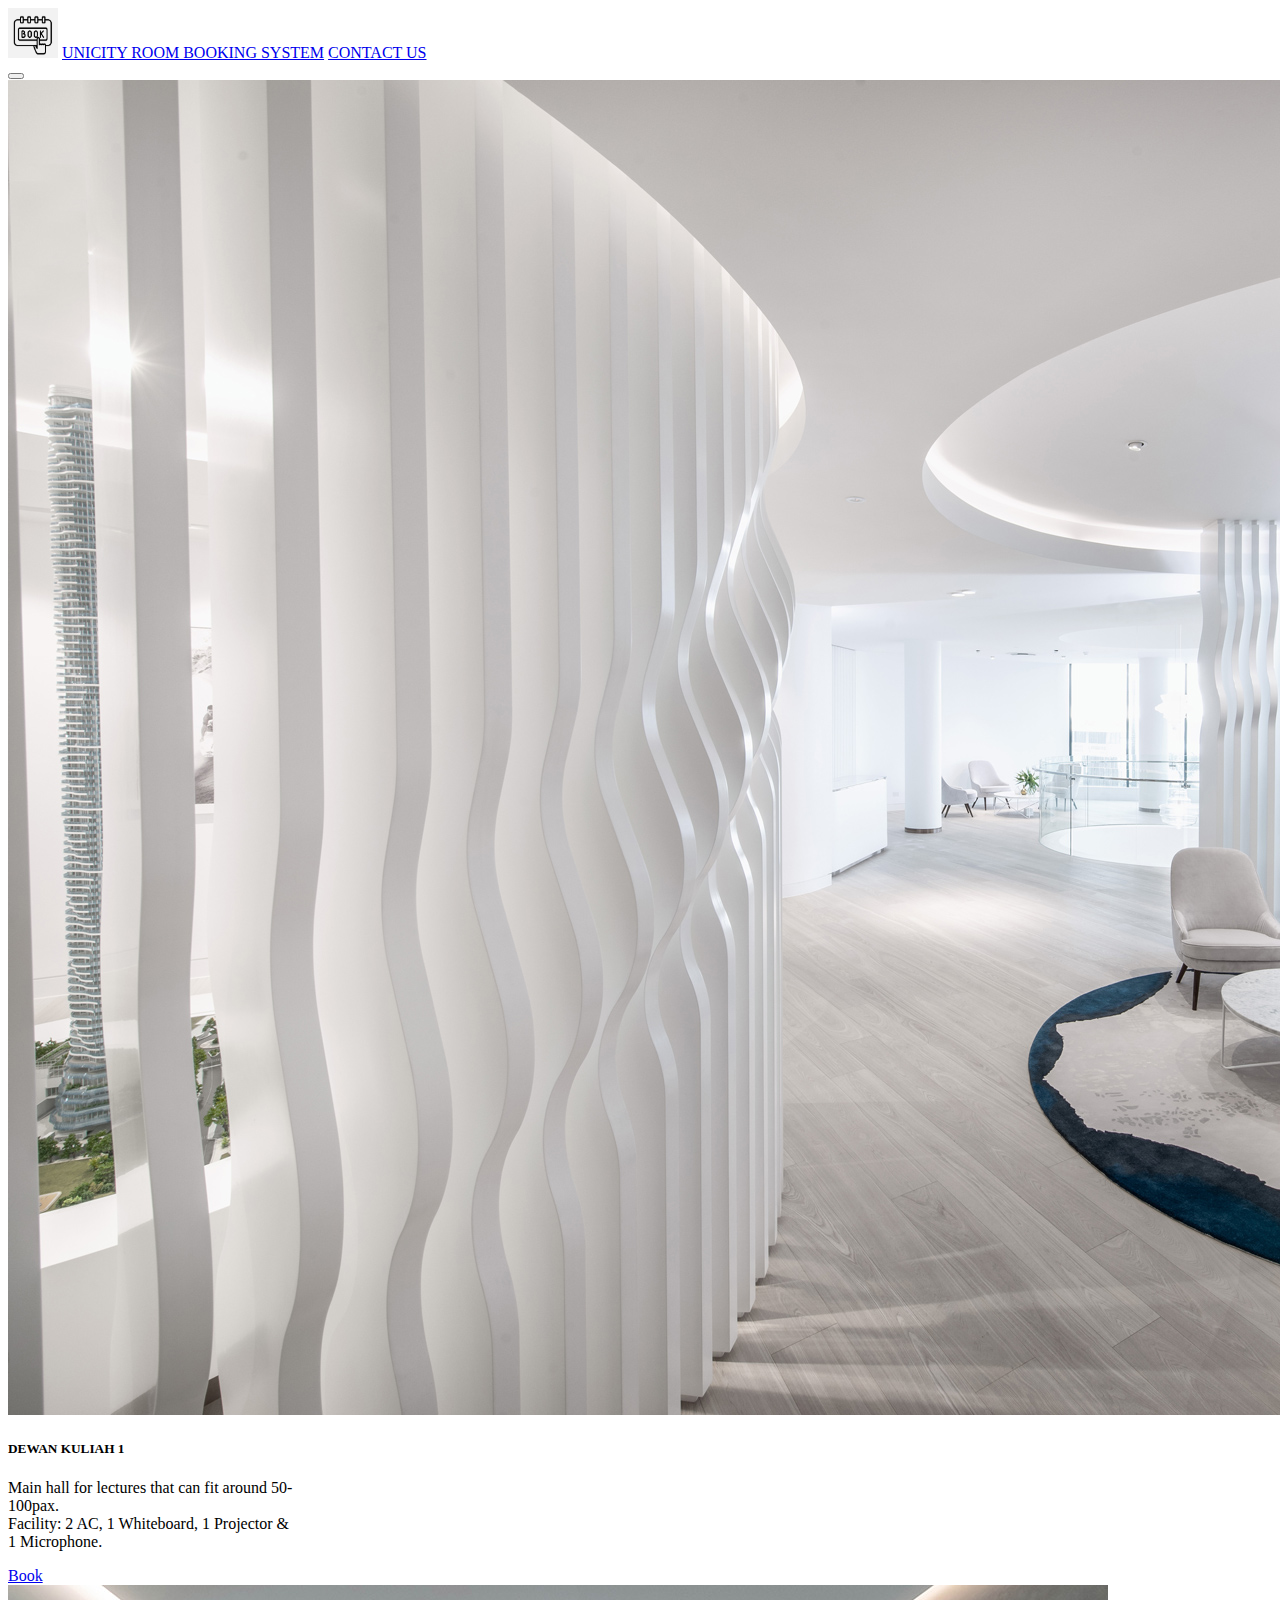
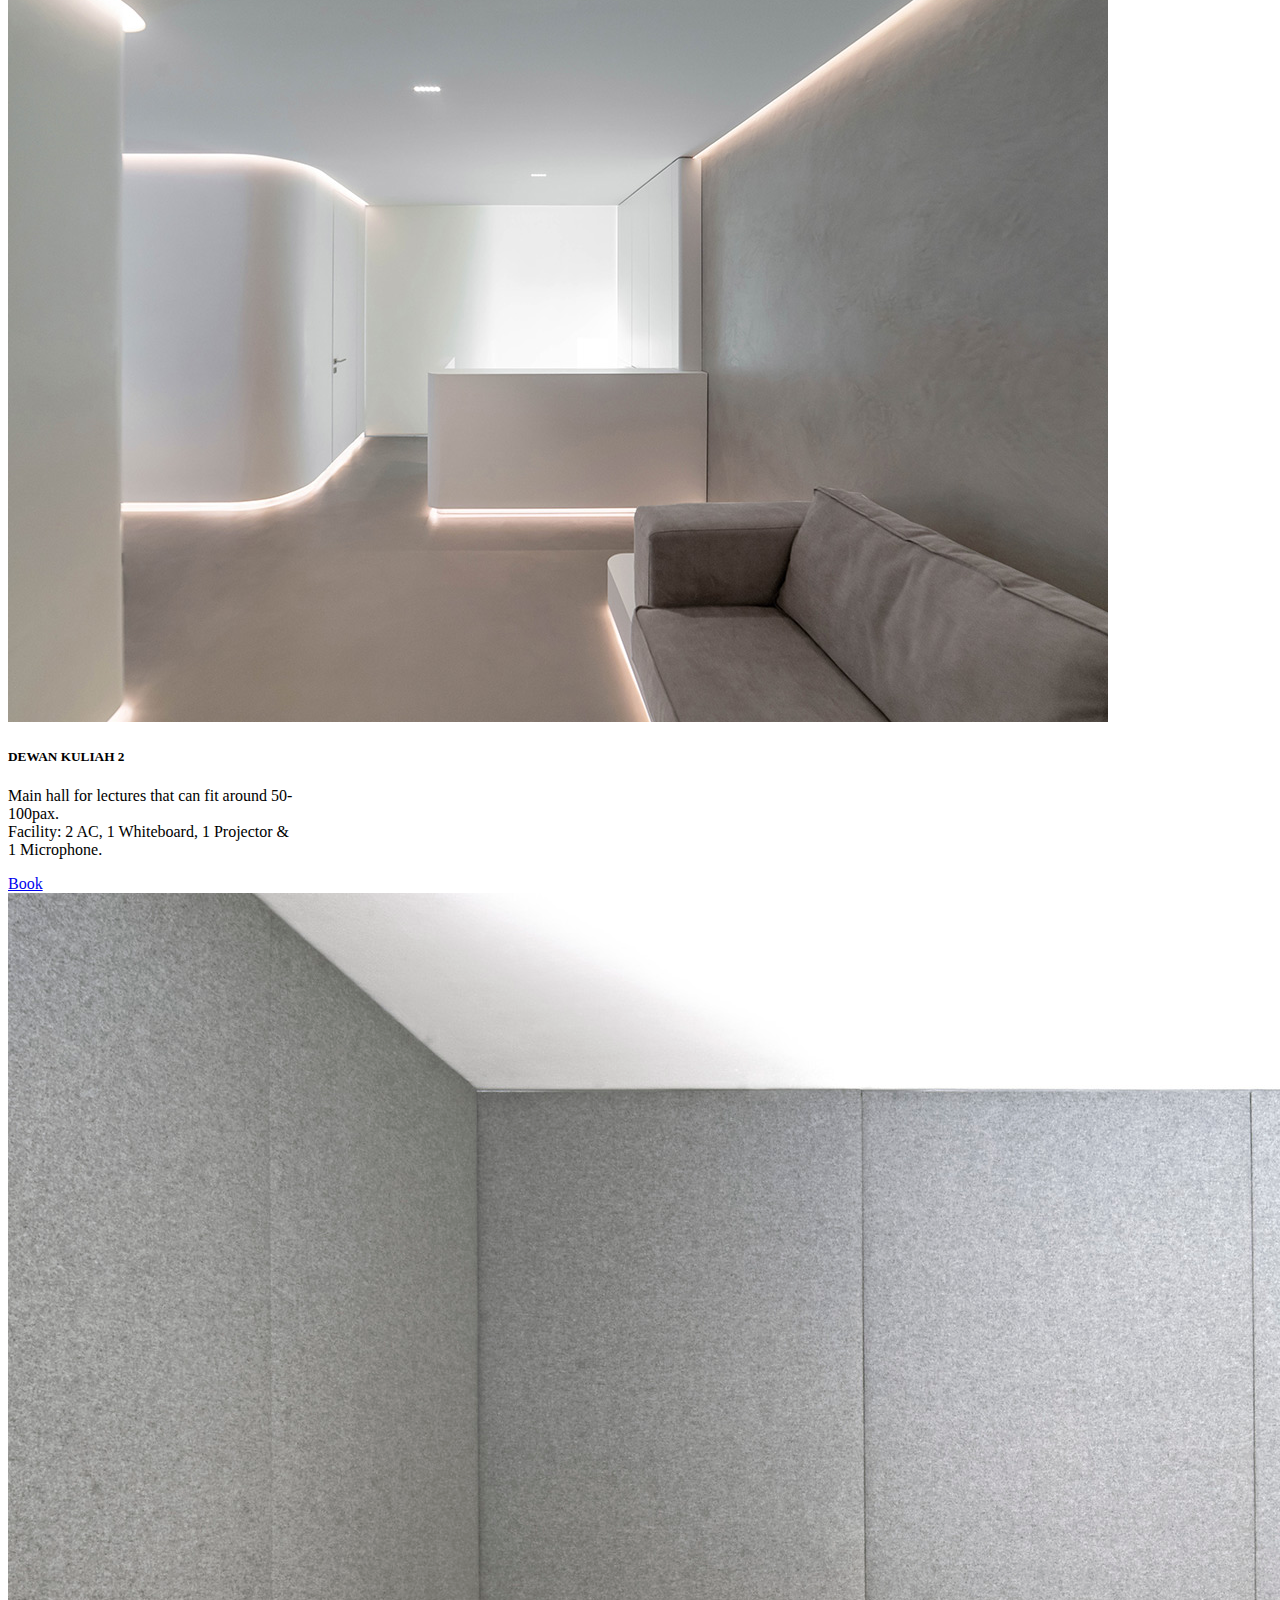
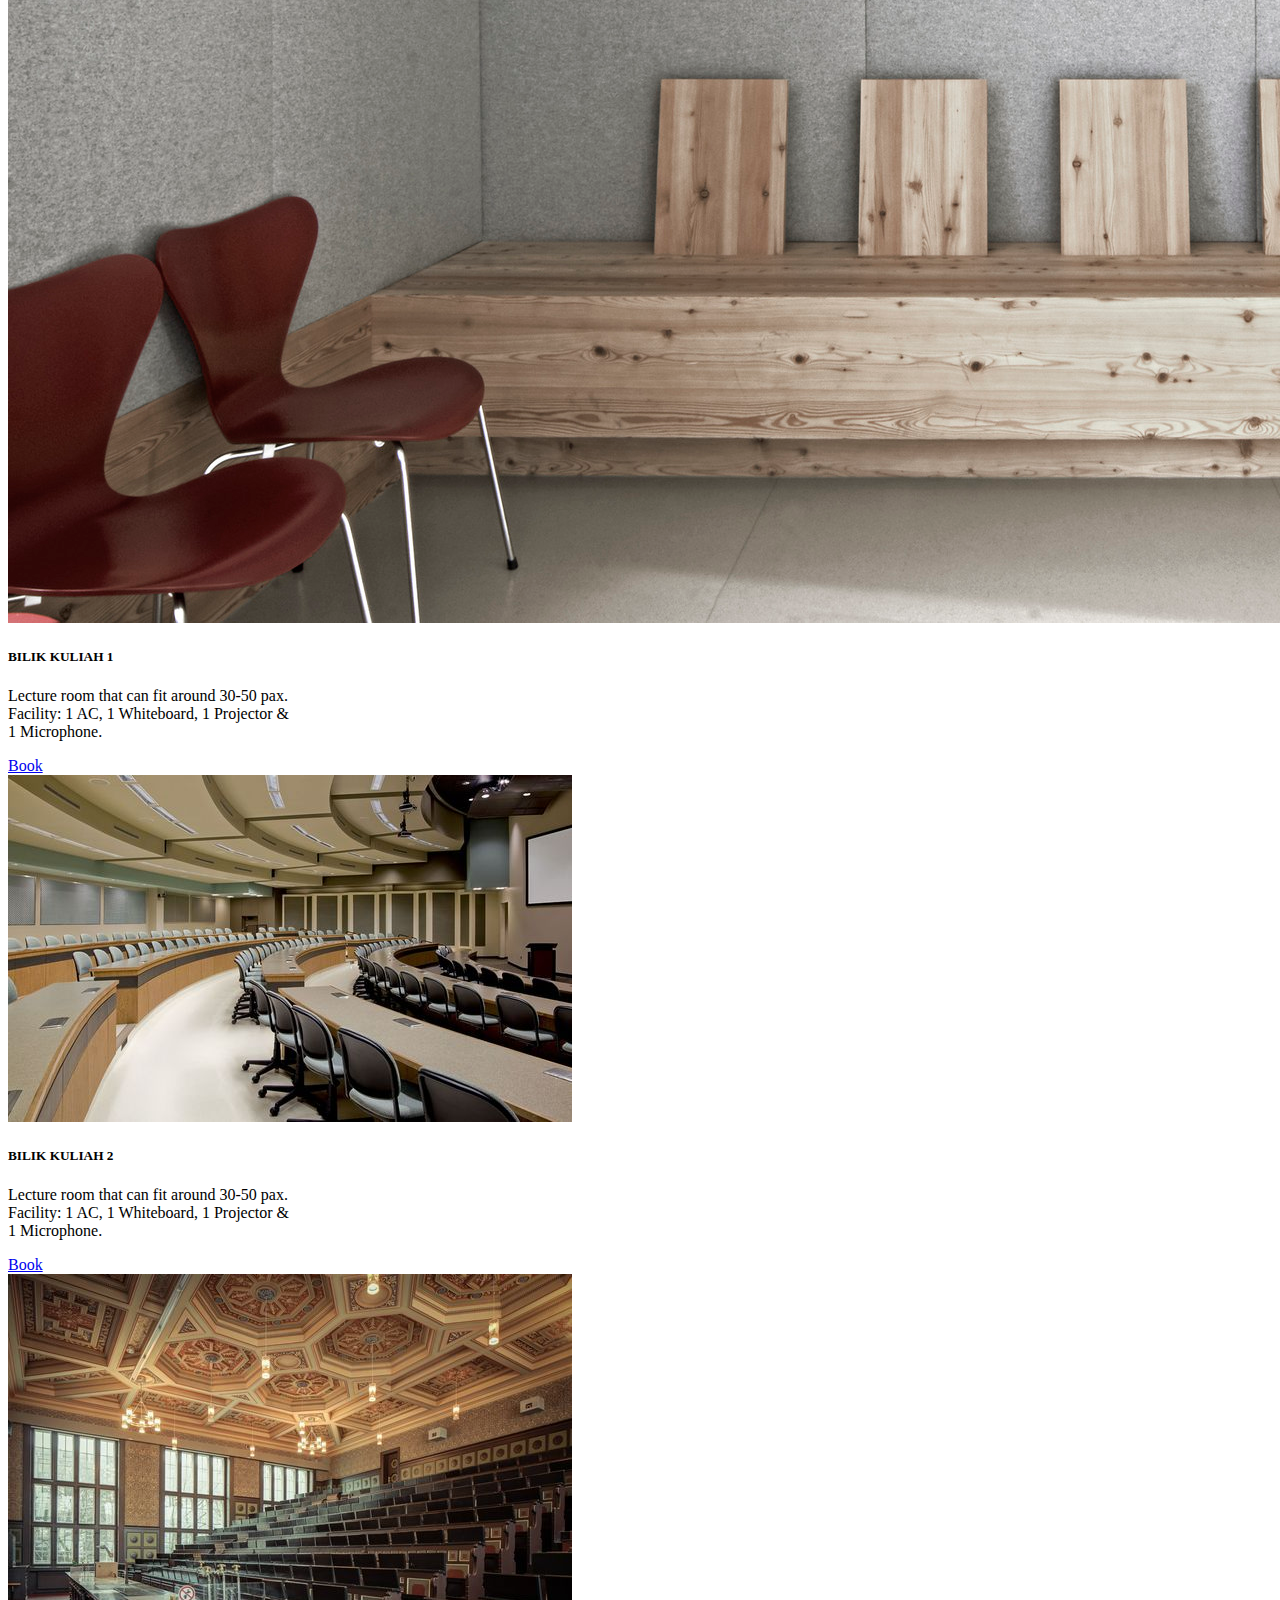
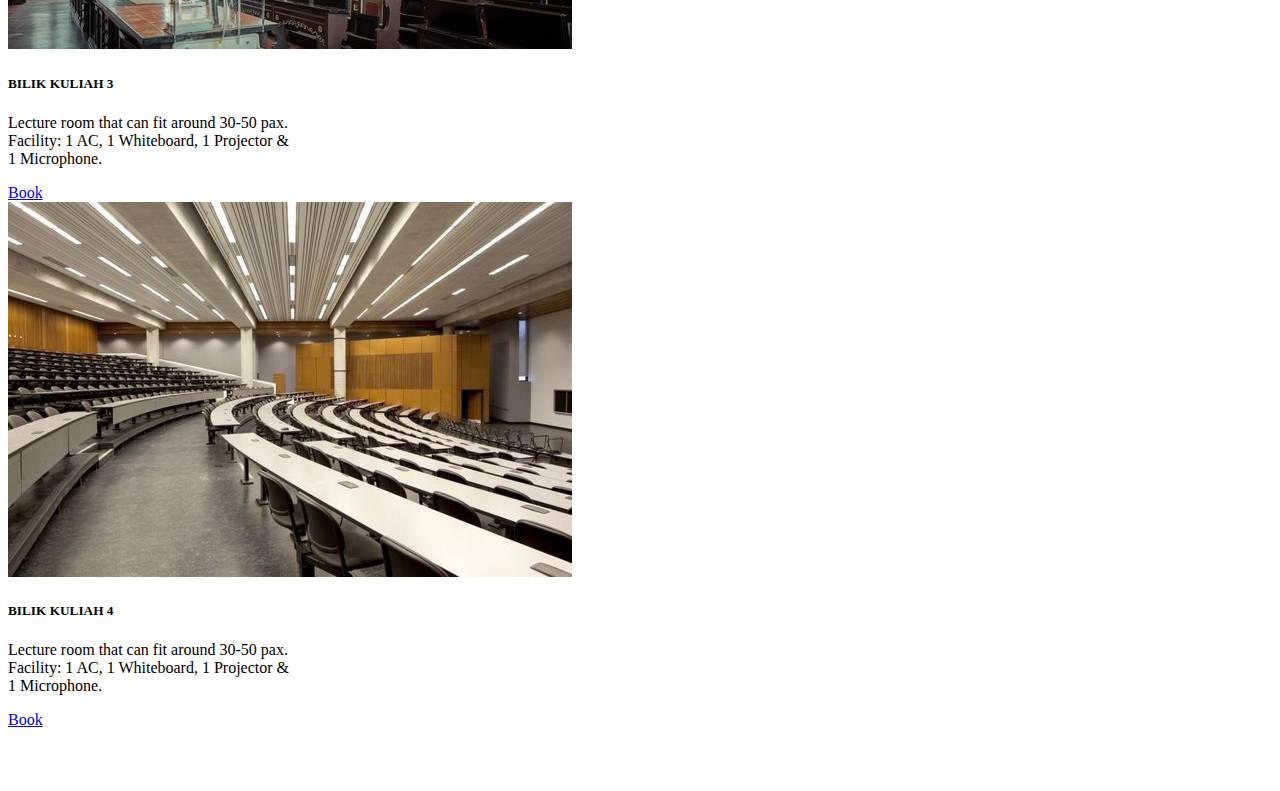
<file: index.html>
<!DOCTYPE html>
<html lang="en">

  <head>
    <meta charset="UTF-8">
    <meta http-equiv="X-UA-Compatible" content="IE=edge">
    <meta name="viewport" content="width=device-width, initial-scale=1">
    <title>Unicity Room Booking System</title>
    <!-- CSS only -->
    <link href="https://cdn.jsdelivr.net/npm/bootstrap@5.2.3/dist/css/bootstrap.min.css" rel="stylesheet"
        integrity="sha384-rbsA2VBKQhggwzxH7pPCaAqO46MgnOM80zW1RWuH61DGLwZJEdK2Kadq2F9CUG65" crossorigin="anonymous">
    <link rel="stylesheet" href="style.css">
</head>
<body>
    <div>
        <!-- ini navbar -->

        <nav class="navbar bg-success navbar-dark">
          <div class="container-fluid">
            <img src= "booking icon.jpg" alt="Bootstrap" width="50" height="50">
            <a class="navbar-brand" href="#">UNICITY ROOM BOOKING SYSTEM</a>
                <a href="https://wa.me/601161919467" class="btn btn-outline-light">CONTACT US</a>
              </div>
          
            <button class="navbar-toggler" type="button" data-bs-toggle="collapse" 
            data-bs-target="#navbarNavAltMarkup" aria-controls="navbarNavAltMarkup" 
            aria-expanded="false" aria-label="Toggle navigation"></button>
            <div class="collapse navbar-collapse" id="navbarNavAltMarkup">
              <div class="navbar-nav">
              
              </div>
            </div>
          </div>
        </nav>
      
          <!-- ini navbar end -->
          
         <!-- room -->
         <div class=" container px:auto mt-5" style="width: 900px;">
          <div class="position:right;">
          <div class="row">
              <div class="card p-2 g-col-6" style="width: 18rem;">
                  <img src="dk1.jpg" class="card-img-top" alt="...">
                  <div class="card-body">
                    <h5 class="card-title">DEWAN KULIAH 1</h5>
                    <p class="card-text"> Main hall for lectures that can fit around 50-100pax. <br>
                       Facility: 2 AC, 1 Whiteboard, 1 Projector & 1 Microphone.</p>
                    <a href="https://forms.gle/5k4iYCmG85zArZNw8" class="btn btn-outline-success">Book</a>
                  </div>
                </div>
                <div class="card card p-2 g-col-6 " style="width: 18rem;">
                  <img src="dk2.jpg" class="card-img-top" alt="...">
                  <div class="card-body">
                    <h5 class="card-title">DEWAN KULIAH 2</h5>
                    <p class="card-text"> Main hall for lectures that can fit around 50-100pax.<br>
                      Facility: 2 AC, 1 Whiteboard, 1 Projector & 1 Microphone.</p>
                    <a href="https://forms.gle/5k4iYCmG85zArZNw8" class="btn btn-outline-success">Book</a>
                  </div>
                </div>
                <div class="card card p-2 g-col-6" style="width: 18rem;">
                  <img src="bk1.jpg" class="card-img-top" alt="...">
                  <div class="card-body">
                    <h5 class="card-title">BILIK KULIAH 1</h5>
                    <p class="card-text">Lecture room that can fit around 30-50 pax.<br>
                      Facility: 1 AC, 1 Whiteboard, 1 Projector & 1 Microphone. </p>
                    <a href="https://forms.gle/5k4iYCmG85zArZNw8" class="btn btn-outline-success">Book</a>
                  </div>
                </div>
                <div class="card card p-2 g-col-6" style="width: 18rem;">
                  <img src="bk2.jpg" class="card-img-top" alt="...">
                  <div class="card-body">
                    <h5 class="card-title">BILIK KULIAH 2</h5>
                    <p class="card-text">Lecture room that can fit around 30-50 pax.<br>
                      Facility: 1 AC, 1 Whiteboard, 1 Projector & 1 Microphone. </p>
                    <a href="https://forms.gle/5k4iYCmG85zArZNw8" class="btn btn-outline-success">Book</a>
                  </div>
                </div>
                <div class="card card p-2 g-col-6" style="width: 18rem;">
                  <img src="bk3.jpg" class="card-img-top" alt="...">
                  <div class="card-body">
                    <h5 class="card-title">BILIK KULIAH 3</h5>
                    <p class="card-text">Lecture room that can fit around 30-50 pax.<br>
                      Facility: 1 AC, 1 Whiteboard, 1 Projector & 1 Microphone. </p>
                    <a href="https://forms.gle/5k4iYCmG85zArZNw8" class="btn btn-outline-success">Book</a>
                  </div>
                </div>
                <div class="card card p-2 g-col-6" style="width: 18rem;">
                  <img src="bk4.jpg" class="card-img-top" alt="...">
                  <div class="card-body">
                    <h5 class="card-title">BILIK KULIAH 4</h5>
                    <p class="card-text">Lecture room that can fit around 30-50 pax.<br>
                      Facility: 1 AC, 1 Whiteboard, 1 Projector & 1 Microphone. </p>
                    <a href="https://forms.gle/5k4iYCmG85zArZNw8" class="btn btn-outline-success">Book</a>
                  </div>
                </div>
            </div>
        </div>
        </div>
          <!-- room end -->
          
          <br><br><br>
          <div class="container ">
          <div class="text-center">
           
          </div>
        </div>

         
   
    <!-- JavaScript Bundle with Popper -->
    <script type="module" src="https://cdn.jsdelivr.net/npm/bootstrap@5.2.3/dist/js/bootstrap.bundle.min.js"
        integrity="sha384-kenU1KFdBIe4zVF0s0G1M5b4hcpxyD9F7jL+jjXkk+Q2h455rYXK/7HAuoJl+0I4"
        crossorigin="anonymous"></script>
       
</body>

</html>
</file>
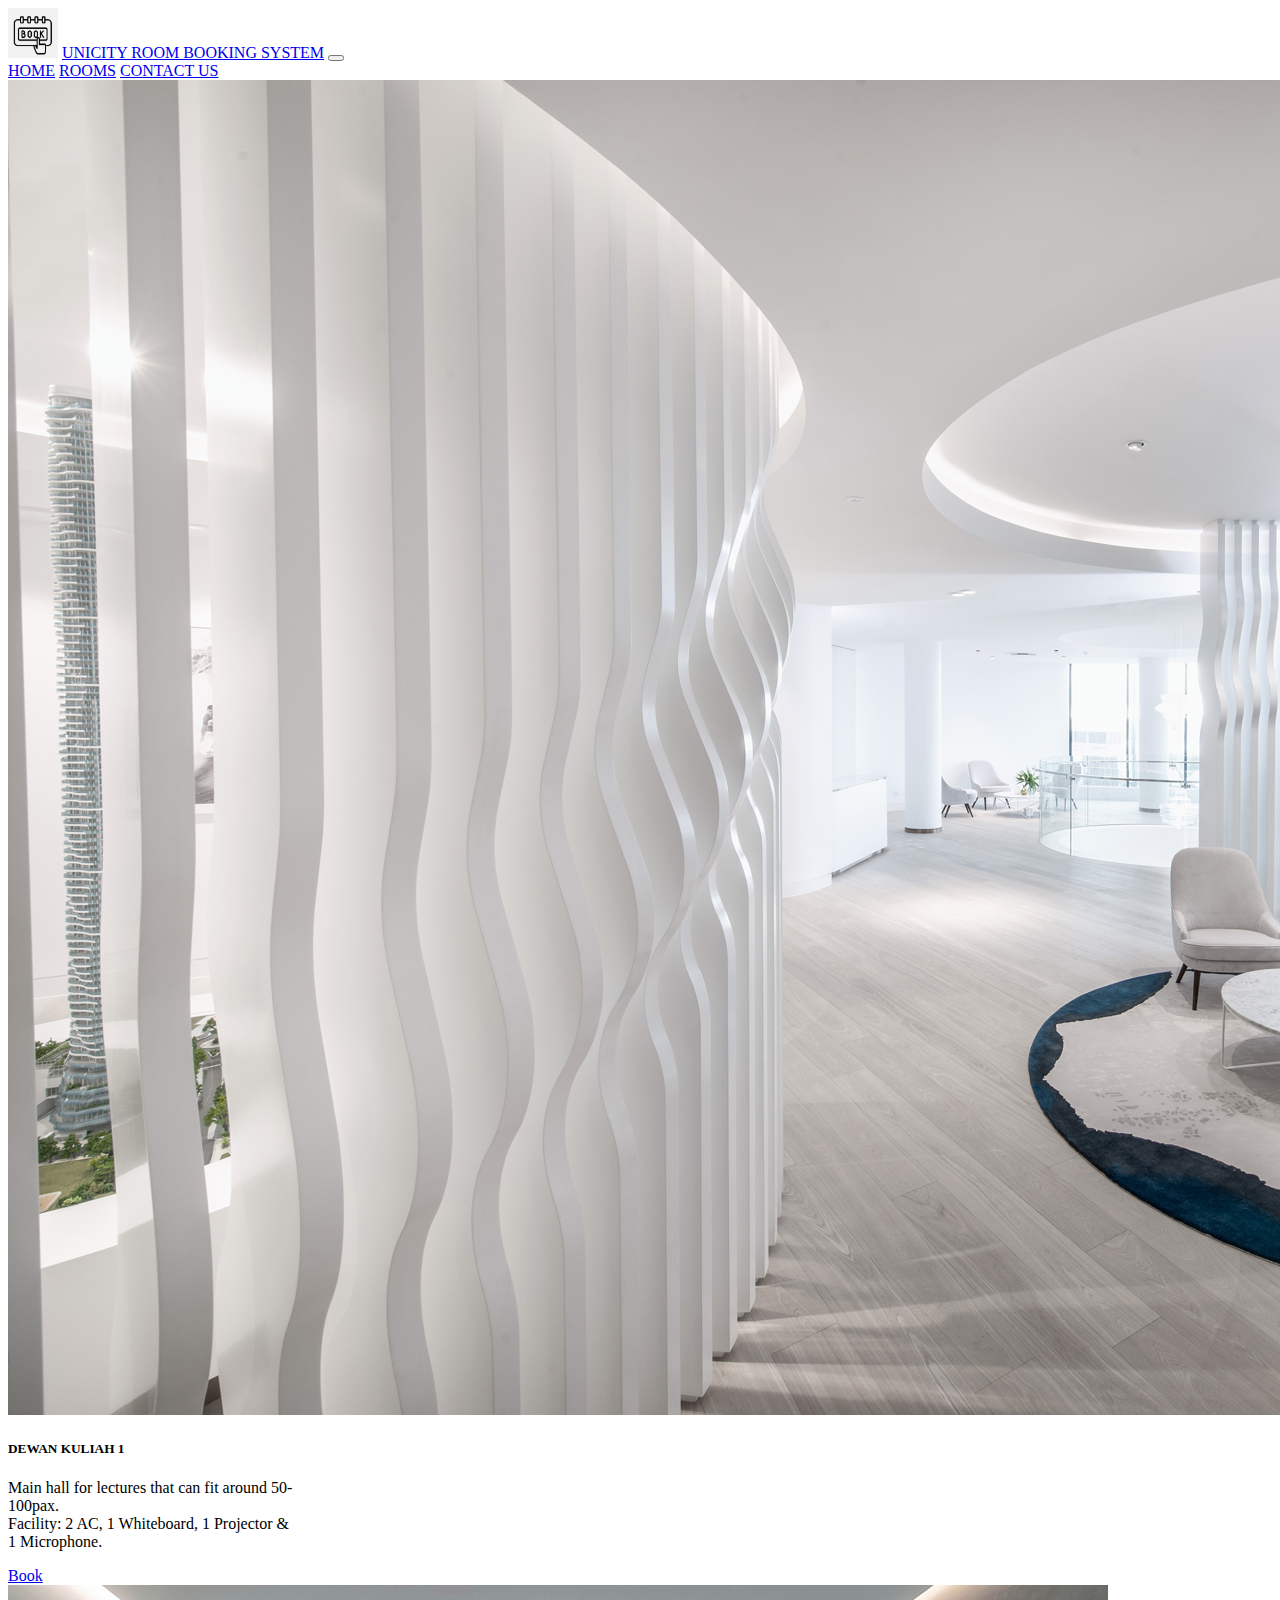
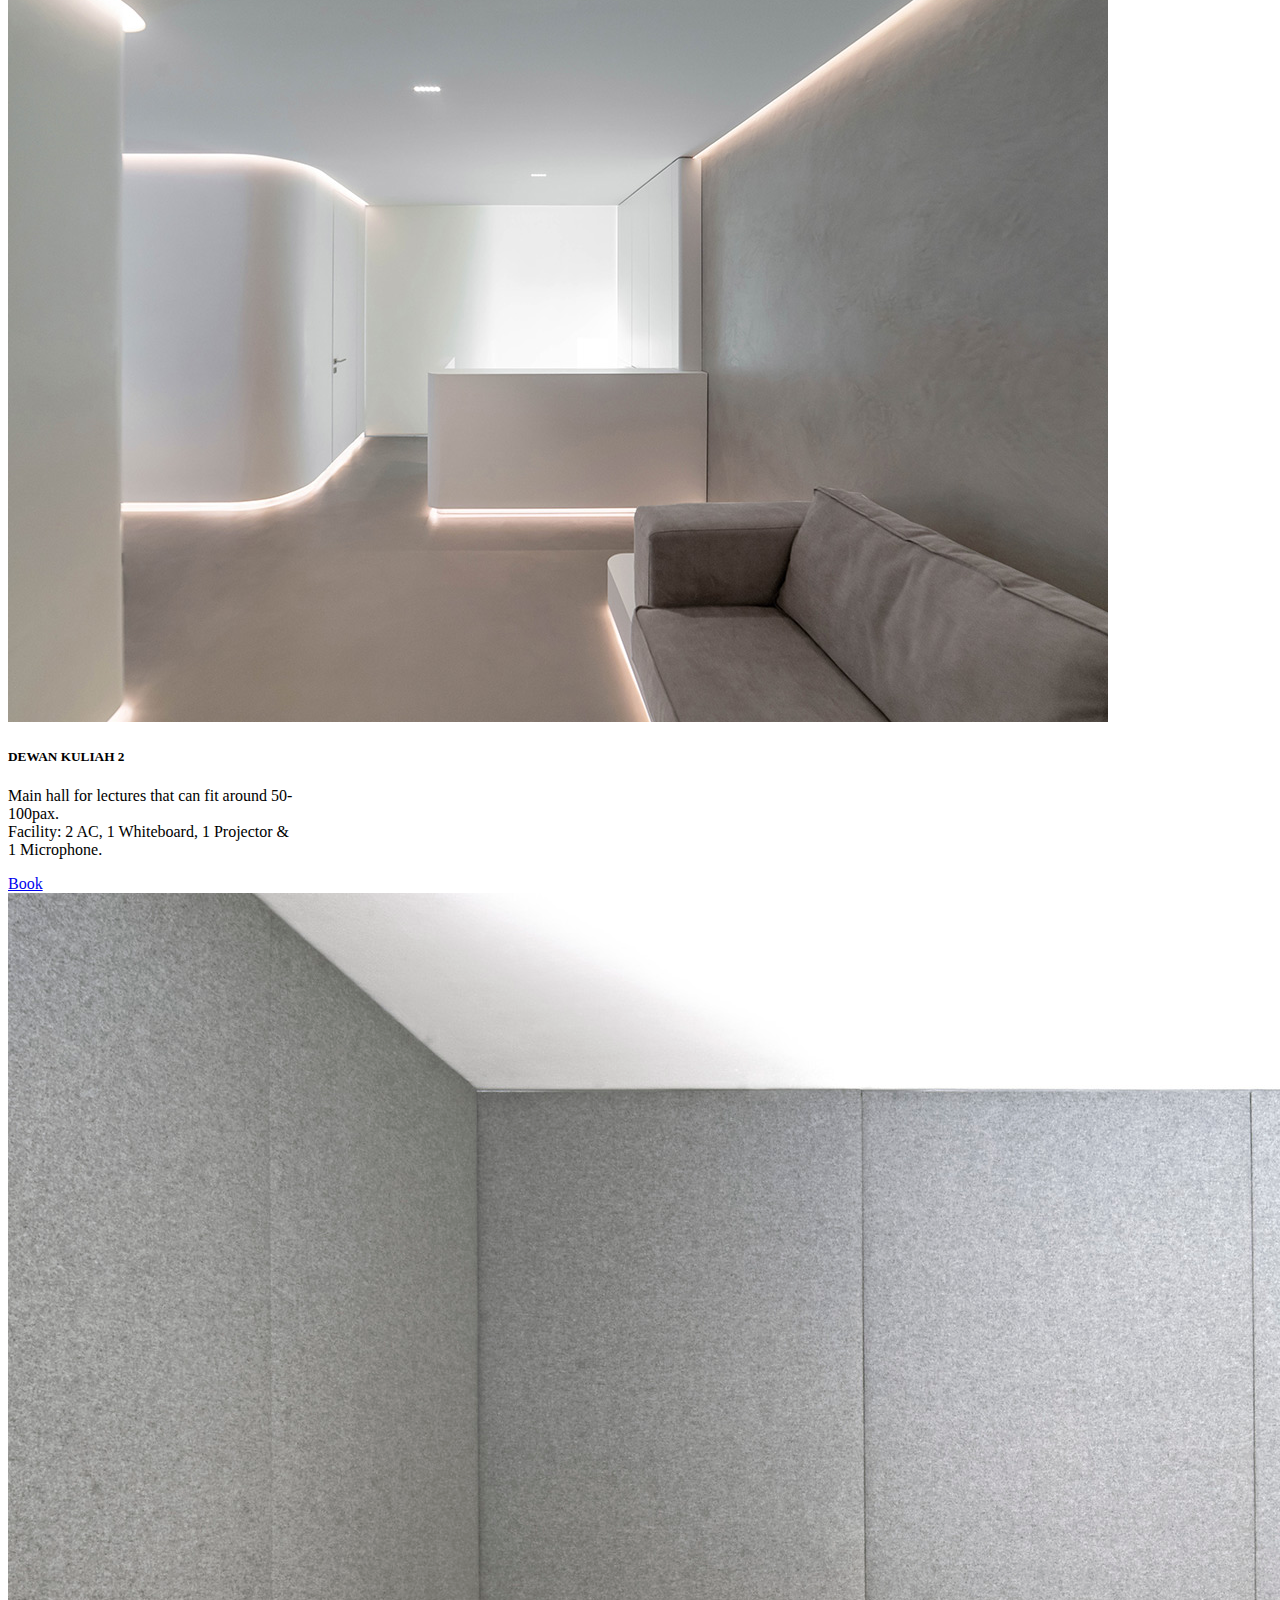
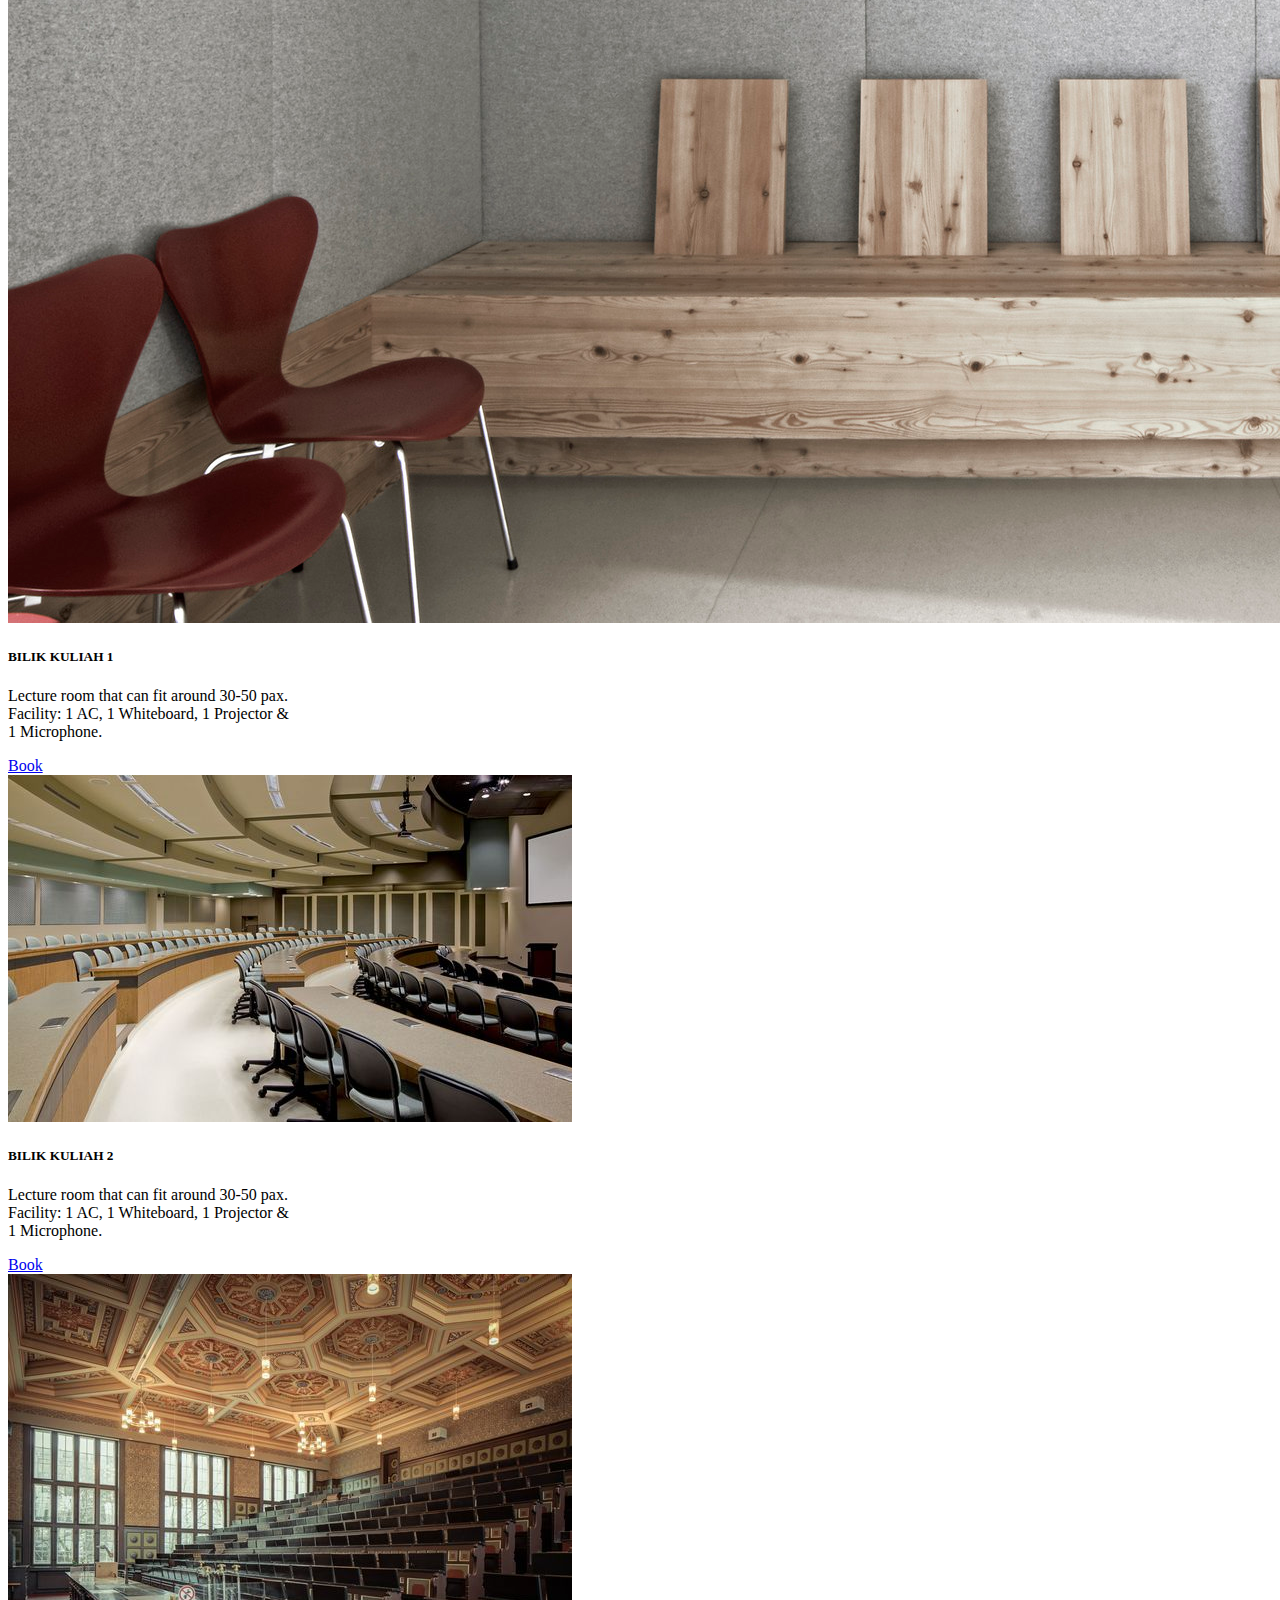
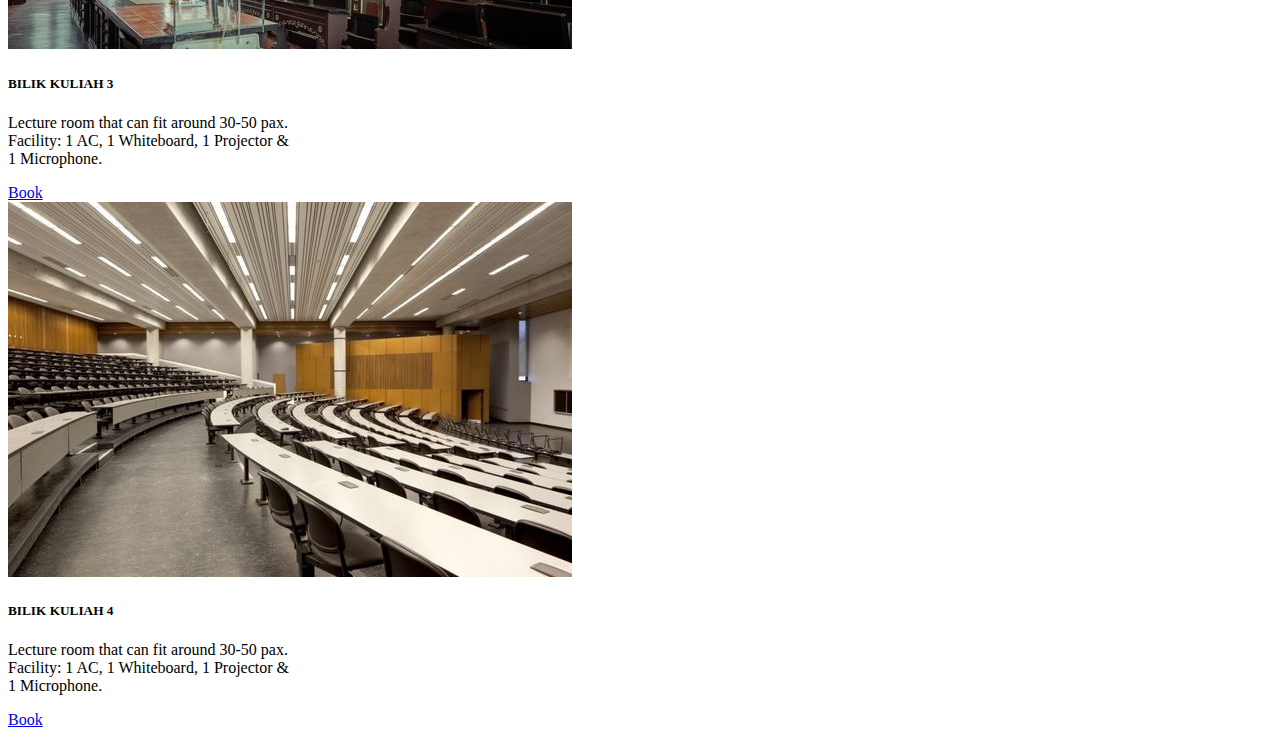
<file: room.html>
<!doctype html>
<html lang="en">

  <head>

    <meta charset="UTF-8">
    <meta http-equiv="X-UA-Compatible" content="IE=edge">
    <meta name="viewport" content="width=device-width, initial-scale=1">
    <title>Unicity Room Booking System</title>

    <!-- CSS only -->
    <link href="https://cdn.jsdelivr.net/npm/bootstrap@5.2.3/dist/css/bootstrap.min.css" rel="stylesheet"
        integrity="sha384-rbsA2VBKQhggwzxH7pPCaAqO46MgnOM80zW1RWuH61DGLwZJEdK2Kadq2F9CUG65" crossorigin="anonymous">
    <link rel="stylesheet" href="style.css">
</head>
<body>
    <div>
        <!-- ini navbar -->
        <div class="navbar">  
        <nav class="navbar bg-success navbar-dark">
          <div class="container-fluid">
            <img src="booking icon.jpg" alt="Bootstrap" width="50" height="50">
            <a class="navbar-brand" href="index.html">UNICITY ROOM BOOKING SYSTEM</a>
            <button class="navbar-toggler" type="button" data-bs-toggle="collapse" data-bs-target="#navbarNavAltMarkup" aria-controls="navbarNavAltMarkup" aria-expanded="false" aria-label="Toggle navigation">
              <span class="navbar-toggler-icon"></span>
            </button>
            <div class="collapse navbar-collapse" id="navbarNavAltMarkup">
              <div class="navbar-nav">
                <a class="nav-link" href="index.html">HOME</a>
                <a class="nav-link" href="room.html">ROOMS</a>
                <a class="nav-link" href="#">CONTACT US</a>
              </div>
            </div>
          </div>
        </nav>
      </div>
          <!-- ini navbar end -->

          <!-- ini rooms -->

           
           <div class=" container px:auto mt-5" style="width: 1000px;">
            <div class="row">
                <div class="card p-2 g-col-6" style="width: 18rem;">
                    <img src="dk1.jpg" class="card-img-top" alt="...">
                    <div class="card-body">
                      <h5 class="card-title">DEWAN KULIAH 1</h5>
                      <p class="card-text"> Main hall for lectures that can fit around 50-100pax. <br>
                         Facility: 2 AC, 1 Whiteboard, 1 Projector & 1 Microphone.</p>
                      <a href="https://forms.gle/5k4iYCmG85zArZNw8" class="btn btn-outline-success">Book</a>
                    </div>
                  </div>
                  <div class="card card p-2 g-col-6 " style="width: 18rem;">
                    <img src="dk2.jpg" class="card-img-top" alt="...">
                    <div class="card-body">
                      <h5 class="card-title">DEWAN KULIAH 2</h5>
                      <p class="card-text"> Main hall for lectures that can fit around 50-100pax.<br>
                        Facility: 2 AC, 1 Whiteboard, 1 Projector & 1 Microphone.</p>
                      <a href="https://forms.gle/5k4iYCmG85zArZNw8" class="btn btn-outline-success">Book</a>
                    </div>
                  </div>
                  <div class="card card p-2 g-col-6" style="width: 18rem;">
                    <img src="bk1.jpg" class="card-img-top" alt="...">
                    <div class="card-body">
                      <h5 class="card-title">BILIK KULIAH 1</h5>
                      <p class="card-text">Lecture room that can fit around 30-50 pax.<br>
                        Facility: 1 AC, 1 Whiteboard, 1 Projector & 1 Microphone. </p>
                      <a href="https://forms.gle/5k4iYCmG85zArZNw8" class="btn btn-outline-success">Book</a>
                    </div>
                  </div>
                  <div class="card card p-2 g-col-6" style="width: 18rem;">
                    <img src="bk2.jpg" class="card-img-top" alt="...">
                    <div class="card-body">
                      <h5 class="card-title">BILIK KULIAH 2</h5>
                      <p class="card-text">Lecture room that can fit around 30-50 pax.<br>
                        Facility: 1 AC, 1 Whiteboard, 1 Projector & 1 Microphone. </p>
                      <a href="https://forms.gle/5k4iYCmG85zArZNw8" class="btn btn-outline-success">Book</a>
                    </div>
                  </div>
                  <div class="card card p-2 g-col-6" style="width: 18rem;">
                    <img src="bk3.jpg" class="card-img-top" alt="...">
                    <div class="card-body">
                      <h5 class="card-title">BILIK KULIAH 3</h5>
                      <p class="card-text">Lecture room that can fit around 30-50 pax.<br>
                        Facility: 1 AC, 1 Whiteboard, 1 Projector & 1 Microphone. </p>
                      <a href="https://forms.gle/5k4iYCmG85zArZNw8" class="btn btn-outline-success">Book</a>
                    </div>
                  </div>
                  <div class="card card p-2 g-col-6" style="width: 18rem;">
                    <img src="bk4.jpg" class="card-img-top" alt="...">
                    <div class="card-body">
                      <h5 class="card-title">BILIK KULIAH 4</h5>
                      <p class="card-text">Lecture room that can fit around 30-50 pax.<br>
                        Facility: 1 AC, 1 Whiteboard, 1 Projector & 1 Microphone. </p>
                      <a href="https://forms.gle/5k4iYCmG85zArZNw8" class="btn btn-outline-success">Book</a>
                    </div>
                  </div>
              </div>
          </div>
        
          
        
          <!-- ini rooms end -->
          
      
    <!-- JavaScript Bundle with Popper -->
    <script src="https://cdn.jsdelivr.net/npm/bootstrap@5.2.3/dist/js/bootstrap.bundle.min.js"
        integrity="sha384-kenU1KFdBIe4zVF0s0G1M5b4hcpxyD9F7jL+jjXkk+Q2h455rYXK/7HAuoJl+0I4"
        crossorigin="anonymous"></script>
</body>

</html>
</file>
<file: style.css>
li {
    list-style: none;
  }
  
  ul {
    margin: 0px;
    padding: 0px;
  }
  
  .calendar-container {
    display: grid;
    grid-template-columns: 50px auto;
    grid-template-rows: auto;
    gap: 1px 1px;
    grid-template-areas:
      ". header"
      "timeslots-container main";
  }
  
  .weekdays,
  .daynumbers {
    display: grid;
    grid-template-columns: repeat(7, 1fr);
  }
  
  .weekdays {
    background: rgb(83, 83, 83);
    color: whitesmoke;
  }
  
  .daynumbers {
    background: rgb(194, 194, 194);
    min-height: 2em;
  }
  
  .daynumbers li {
    border-right: 1px solid black;
  }
  
  .header {
    background: rgb(224, 189, 156);
    grid-area: header;
  }
  
  .timeslots-container {
    background: lightblue;
    grid-area: timeslots-container;
    justify-items: left;
  }
  
  .timeslots {
    display: flex;
    flex-direction: column;
    align-items: center;
  }
  
  .timeslots li {
    min-height: 60px;
  }
  
  .timeslots li::after {
    content: "";
    position: absolute;
    left: 10px;
    width: 100%;
    height: 1px;
    background: #afafaf;
    z-index: 1;
  }
  
  .event-container {
    display: grid;
    grid-template-columns: repeat(7, 1fr);
    /* 
    4 * 15 min intervals * 9 slots
    4 * 9 = 27 */
    grid-template-rows: repeat(36, 1fr);
    background: rgb(222, 223, 231);
    grid-area: main;
    position: relative;
    white-space: nowrap;
    background: repeating-linear-gradient(
      to right,
      transparent 0%,
      transparent 14.2%,
      gray 14.3%
    );
  }
  
  .event-name {
    overflow: hidden;
    color: #fff;
    display: flex;
    align-items: center;
    font-size: 12px;
    letter-spacing: 0.1px;
    line-height: 15px;
  }
  
  .slot {
    position: absolute;
    /* overflow: hidden; */
    background: rgb(66, 147, 223);
    border-radius: 5px;
    z-index: 2;
    margin-top: 1px;
    border-color: rgb(3, 155, 229);
    outline: none;
  }
  
  .slot::before {
    -webkit-box-shadow: 0 6px 10px 0 rgba(0, 0, 0, 0.14),
      0 1px 18px 0 rgba(0, 0, 0, 0.12), 0 3px 5px -1px rgba(0, 0, 0, 0.2);
    box-shadow: 0 6px 10px 0 rgba(0, 0, 0, 0.14), 0 1px 18px 0 rgba(0, 0, 0, 0.12),
      0 3px 5px -1px rgba(0, 0, 0, 0.2);
    opacity: 0;
    transition: opacity 100ms linear;
  }
  
  .slot::after {
    position: absolute;
    top: -1px;
    left: -1px;
    width: -webkit-calc(100% + 2px);
    width: calc(100% + 2px);
    height: -webkit-calc(100% + 2px);
    height: calc(100% + 2px);
    content: "";
    -webkit-box-sizing: border-box;
    box-sizing: border-box;
    -webkit-border-radius: 5px;
    border-radius: 5px;
    pointer-events: none;
    border: 1px solid #fff;
  }
  
  .event-status {
    float: left;
    border-left: 3px solid rgb(71, 235, 93);
    height: 100%;
  }
  
  .slot-1 {
    /* is based on duration */
    height: 45px;
  
    /* based on start time */
    grid-row: 17;
  
    /* based on day of week */
    grid-column: 1;
  }
  
  .slot-2 {
    height: 45px;
  }
  
  .slot-3 {
    height: 75px;
  }
  
  .slot-4 {
    color: red;
  }
  
  .on-resize {
    opacity: 0.85;
  }
  
  .gridcell::after {
    content: "";
    border-right: #dadce0 1px solid;
    position: relative;
    /* padding-right: 12px; */
    /* -webkit-box-sizing: border-box; */
    /* box-sizing: border-box; */
    -webkit-box-flex: 1 1 auto;
    /* -webkit-flex: 1 1 auto; */
    /* flex: 1 1 auto; */
    height: 200%;
  }
</file>
